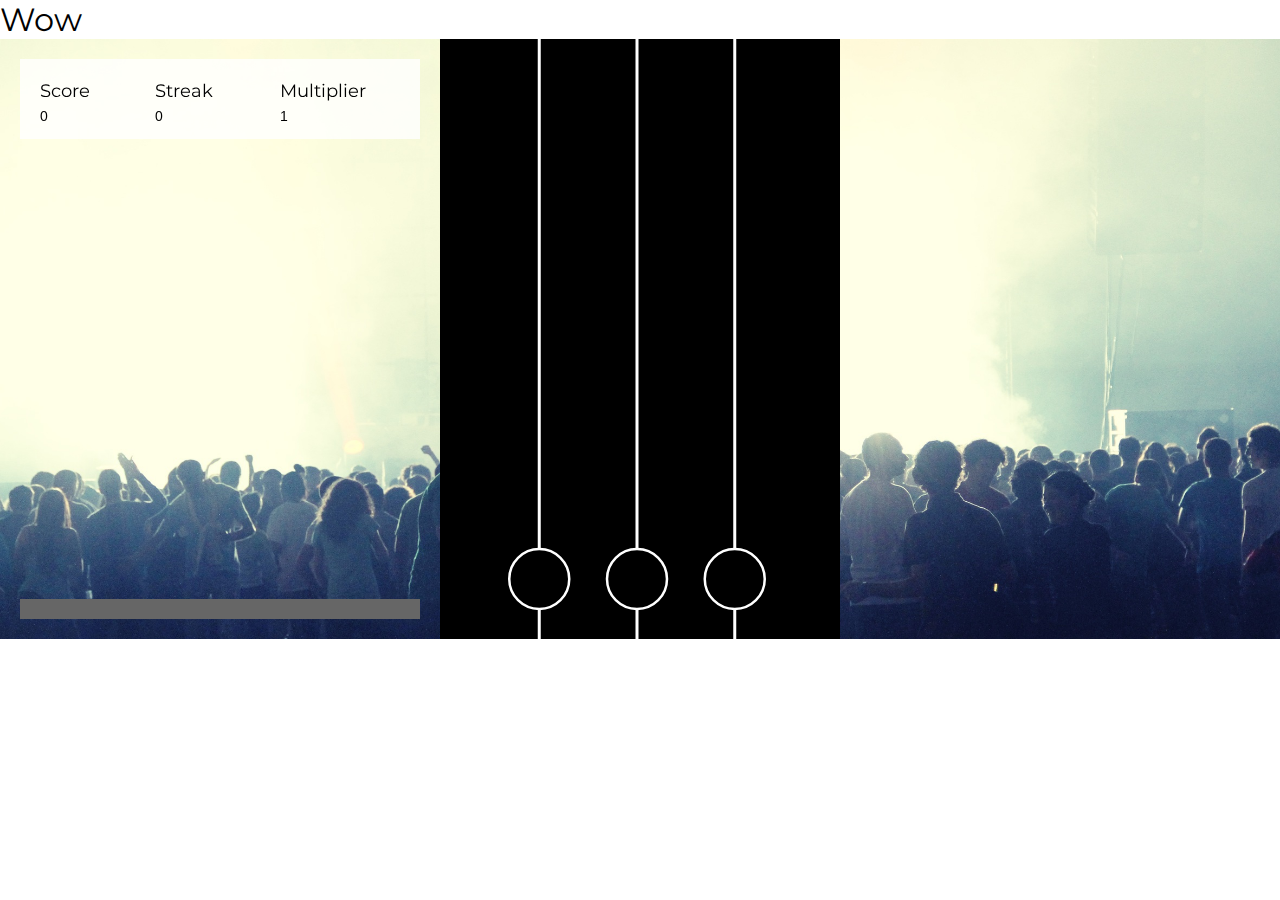
<file: index.html>
<!DOCTYPE html>
<html lang="en">
<head>
    <meta charset="UTF-8">
    <meta name="viewport" content="width=device-width, initial-scale=1.0">
    <meta http-equiv="X-UA-Compatible" content="ie=edge">
    <title>RockMania</title>

    <!-- Fonts -->
    <link href="https://fonts.googleapis.com/css?family=Montserrat:400,700" rel="stylesheet"> 

    <!-- CSS -->
    <link rel="stylesheet" href="./css/main.css">

    <!-- JS -->
    <script defer src="./js/game.js"></script>
</head>
<body>
    
    Wow

    <div class="game">
        <canvas class="game__interface" id="gameUI"></canvas>
        <canvas class="game__content" id="game"></canvas>
        <canvas class="game__static-interface" id="gameUIstatic"></canvas>
    </div>

</body>
</html>
</file>
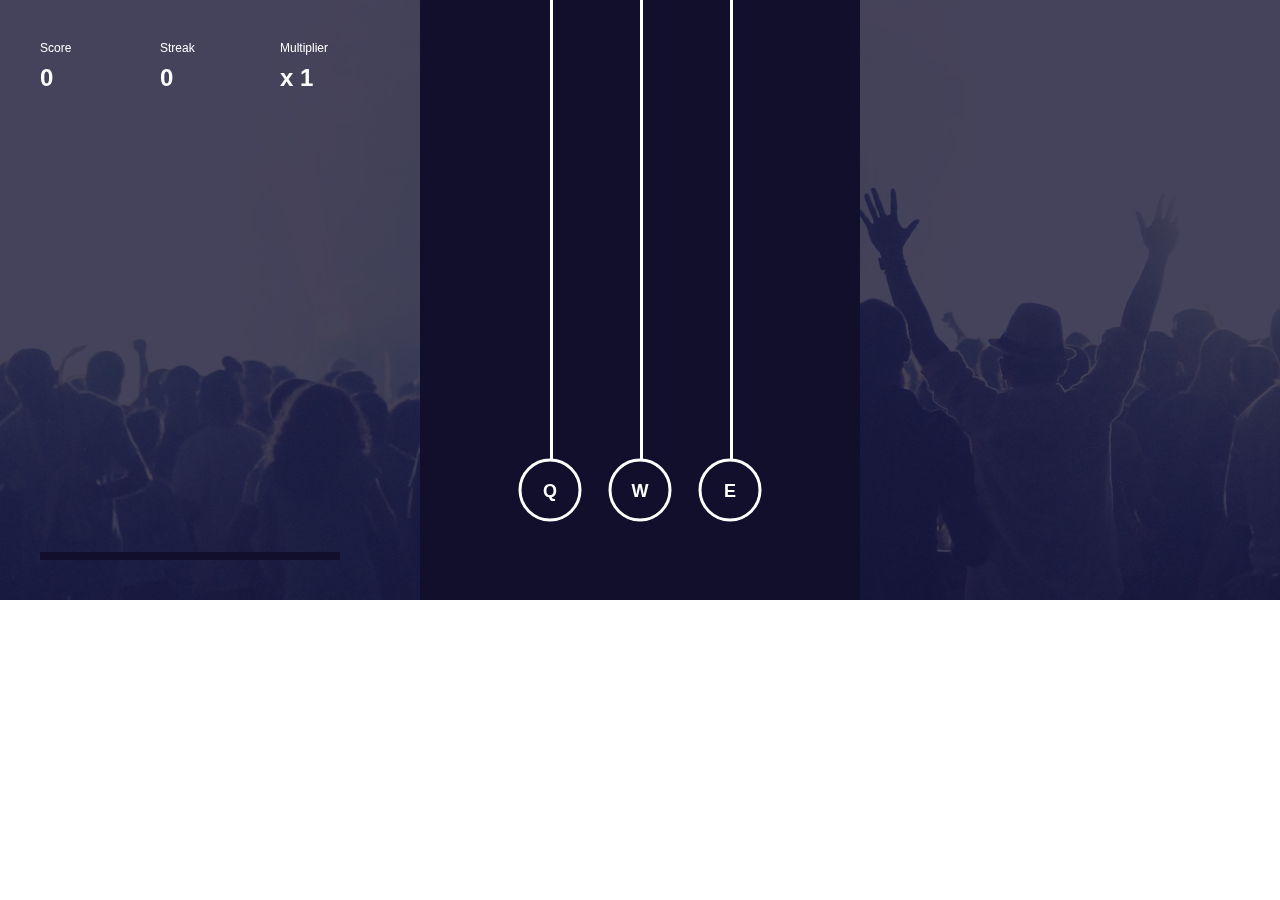
<file: V2/index.html>
<!DOCTYPE html>
<html lang="en">
<head>
    <meta charset="UTF-8">
    <meta name="viewport" content="width=device-width, initial-scale=1.0">
    <meta http-equiv="X-UA-Compatible" content="ie=edge">
    <title>RockMania</title>

    <!-- Fonts -->
    <link href="https://fonts.googleapis.com/css?family=Montserrat:400,700" rel="stylesheet"> 

    <!-- CSS -->
    <link rel="stylesheet" href="./styles/main.css">

    <!-- JS -->
    <script defer src="./js/game.js"></script>
</head>
<body>
    
    <!-- Game -->
    <div class="game">
        <canvas class="game__interface" id="gameUI"></canvas>
        <canvas class="game__content" id="game"></canvas>
        <canvas class="game__static-interface" id="gameUIstatic"></canvas>
    </div>

</body>
</html>
</file>
<file: css/main.css>
html, body {
    margin: 0;
    font-family: 'Montserrat', sans-serif;
    font-size: 32px;
}

.game {
    height: 600px;
    width: 100%;
    position: relative;
    background: url('../js/background.jpg');
    background-repeat: no-repeat;
    background-size: cover;
    background-position: center 80%;
    overflow-y: hidden;
}

.game__interface, .game__content, .game__static-interface {
    position: absolute;
}

.game__interface, .game__static-interface {
    width: 100%;
}

.game__interface {
    z-index: 3;
}

.game__content {
    width: 400px;
    z-index: 2;
    left: calc(50% - 200px);
}
</file>
<file: V2/styles/main.css>
html, body {
    margin: 0;
    font-family: 'Montserrat', sans-serif;
}

.game {
    height: 600px;
    width: 100%;
    position: relative;
    background: url('../assets/images/background.png');
    background-repeat: no-repeat;
    background-size: cover;
    background-position: center center;
    overflow-y: hidden;
}

.game__interface, .game__content, .game__static-interface {
    position: absolute;
}

.game__interface, .game__static-interface {
    width: 100%;
}

.game__interface {
    z-index: 3;
}

.game__content {
    width: 440px;
    z-index: 2;
    left: calc(50% - 220px);
}
</file>
